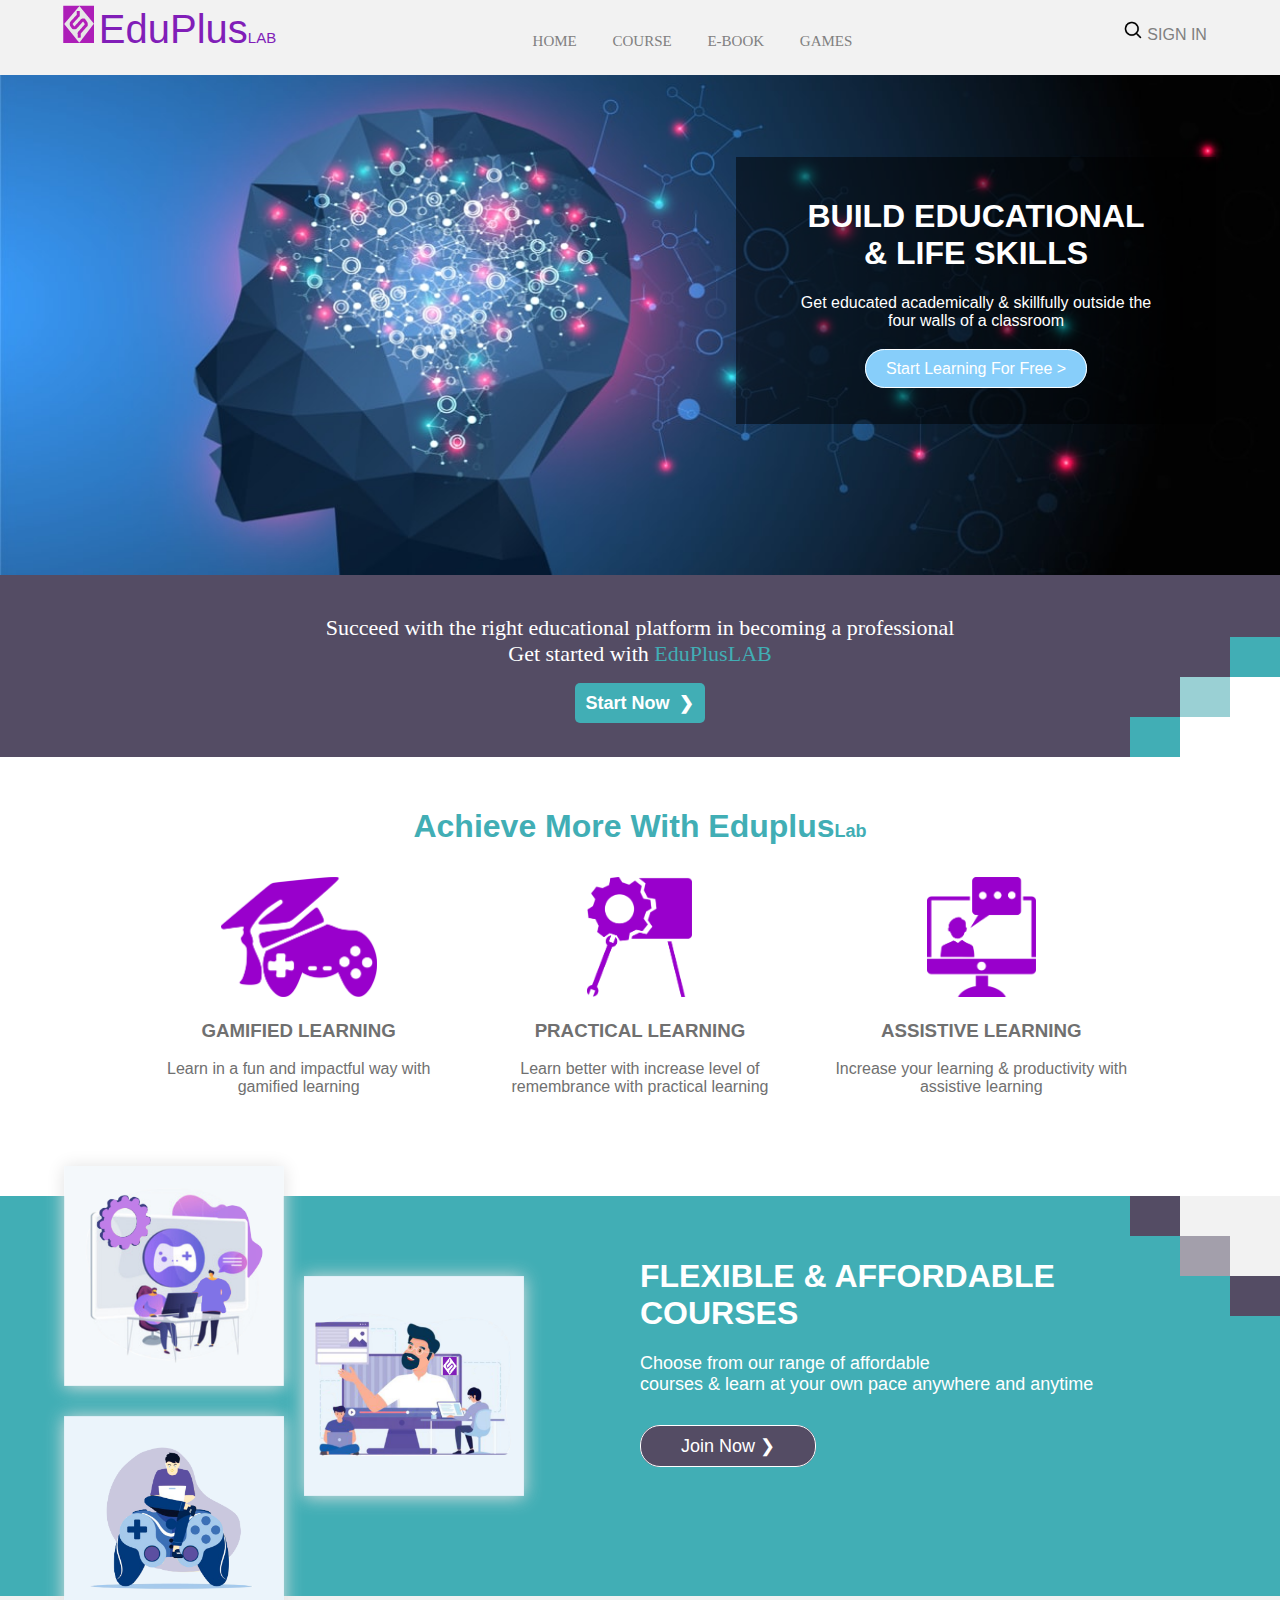
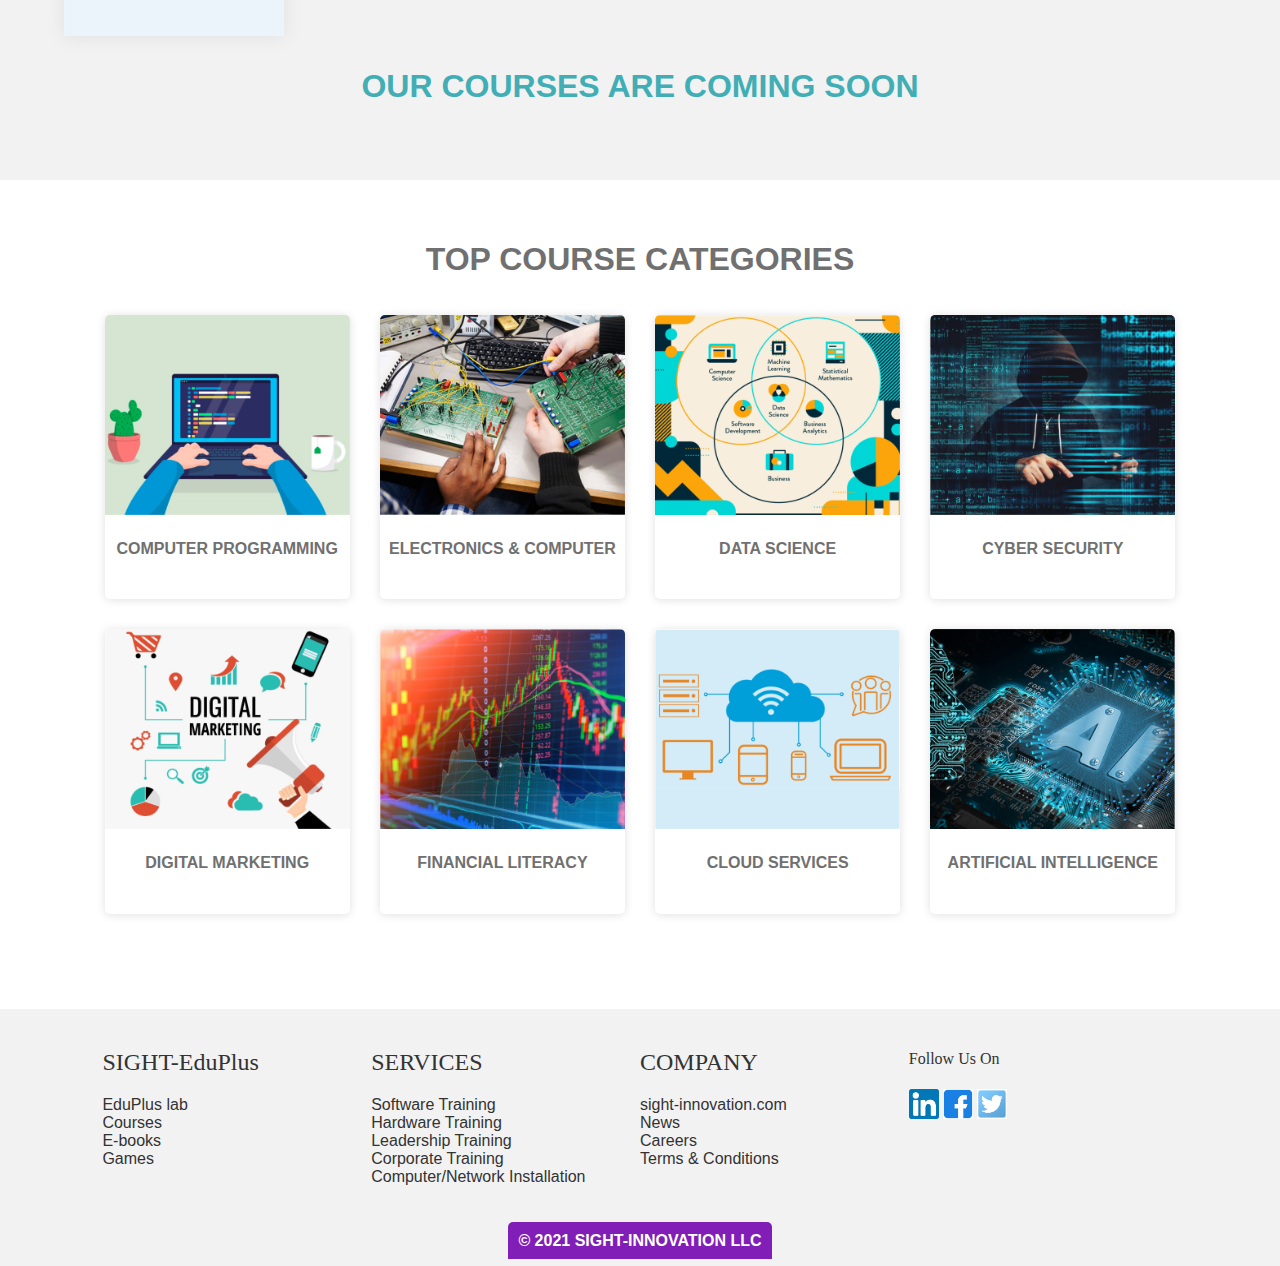
<file: SightEdu.html>
<!DOCTYPE html>
<html lang="en">
<head>
    <meta charset="UTF-8">
    <meta http-equiv="X-UA-Compatible" content="IE=edge">
    <meta name="viewport" content="width=device-width, initial-scale=1.0">
    <link rel="stylesheet" type="text/css" href="miniCss.css">
    <link rel="stylesheet" type="text/css" href="SightEdu.css">
    <title>Sight Edu Plus</title>
</head>
<body>
    <div class="main-container col-12">
        <div class="col-12 otherNav">
            <div class="col-3 col-sm-4 div-logo">
                <div>
                    <a class="log1 signIn" href="#"><img src="sight-eduplus logo.png"><span class="log">EduPlus<small>LAB</small></span></a>
                </div>
                
            </div>
            <div class="col-7 col-sm-6 div-link">
                <span href="#">HOME
                    <ul>
                        <li><a href="#">ELECTRONICS</a></li>
                        <li><a href="#">Electrical works</a></li>
                        <li><a href="#">Programmng languages</a></li>
                    </ul>

                </span>
              
                <span href="#">COURSE
                    <ul>
                        <li><a href="#">Web Application Development</a></li>
                        <li><a href="#">python</a></li>
                        <li><a href="#">Java Script</a></li>
                    </ul>
                </span>
               
                <span href="#">E-BOOK
                    <ul>
                        <li><a href="#">W3 School</a></li>
                        <li><a href="#">NIIT manuals</a></li>
                        <li><a href="#">Soft copies</a></li>
                    </ul>

                </span>
                
                <span href="#">GAMES
                    <ul>
                        <li><a href="#">Playstation 5</a></li>
                        <li><a href="#">Nintendo</a></li>
                        <li><a href="#">X- box</a></li>
                    </ul>
                </span>
                
            </div>
            <div class="col-2 col-sm-2 div-sign">
                <a href="#" class="signIn">
                    <img src="sign-in.png" class="logosign">
                    <span class="spank">SIGN IN</span>
                </a>
            </div>
        </div>
        <div class="col-12 navbar navbar-fixed navDes">
            <span class="opnButton">&#9776;</span>
            <a href="#" class="navbar-brand col-8 signIn"><img src="sight-eduplus logo.png" height="35" width="40">
                 <span style="font-size:40px"> EduPlus<span style="font-size:12px">LAB</span> </span>
                
            </a>
            <div class="navbar-con">
                <span>X</span>
                <div class="col-12 " id="srInput">
                   <ul>
                       <li><a class="signIn" href="#">HOME</a></li>
                       <li><a class="signIn" href="#">COURSES</a></li>
                       <li><a class="signIn" href="#">E-BOOK</a></li>
                       <li><a class="signIn" href="#">GAMES</a></li>
                       <li><a  class="signIn" href="#">Sign In</a></li>
                    </ul>
                 
                </div>
                
            </div>
            
            <div class="srDiv">
                <span class="glyphicon glyphicon-search " id="sr" onclick="showInput()"></span>
                <a class="signin" href="//sight-eduplus.com/useraccess">SIGN IN</a>
            </div>
        </div>
        <div class="col-12 banner">
            <div class="col-12 banner1">
                <div class="banIn col-lg-5 col-md-6 col-sm-7 col-xs-12">
                    <h1>BUILD EDUCATIONAL &amp; LIFE SKILLS</h1>
                    <p>Get educated academically &amp; skillfully outside the four walls of a classroom</p>
                    <p style="margin-top:30px"><a class="butt bttP" href="#">Start Learning For Free&nbsp;></a></p>
                </div>
            </div>
            
        </div>
        <div class="col-12 success">
            <div class="col-12 succ">
                <p>Succeed with the right educational platform in becoming a professional <br>Get started with <span class="success span1">EduPlus</span><span class="success span2">LAB</span></p>
                <p><a class="but butt-start" href="#">Start Now &nbsp;❯</a></p>
                <div class="divSte">
                   <div>
                       <div></div>
                       <div></div>
                   </div>
                   <div>
                    <div></div>
                    <div></div>
                    <div></div>
                   </div>
                   <div>
                    <div></div>
                    <div></div>
                   </div>
                </div>
            </div>

        </div>
        <div class="col-12 third-row">
            <h1>Achieve More With Eduplus<span class="span-Lab">Lab</span></h1>
            <div class="col-4 col-xs-12">
                <img src="gamified.png" alt="Gamified learning" height="120">
                <h3>GAMIFIED LEARNING</h3>
                <p>Learn in a fun and impactful way with gamified learning</p>
            </div>
            <div class="col-4 col-xs-12">
                <img src="Practical.png" alt="Practical learning" height="120">
                <h3>PRACTICAL LEARNING</h3>
                <p>Learn better with increase level of remembrance with practical learning</p>
            </div>
            <div class="col-4 col-xs-12">
                <img src="Advanced.png" alt="Assistive learning" height="120">
                <h3>ASSISTIVE LEARNING</h3>
                <p>Increase your learning &amp; productivity with assistive learning </p>
            </div>

        </div>
        <div class="col-12 Flex">
            <div class="col-6 col-xs-12 FlexImg">
                <img src="Flex1.png" alt="sight-eduplus lab image" width="220" height="220">
                <img src="flex3.png" alt="sight-eduplus lab image" width="220" height="220">
                <img src="flex2.png" alt="sight-eduplus lab image" width="220" height="220">
            </div>
            <div class="col-6 col-xs-12">
                <h1>FLEXIBLE &amp; AFFORDABLE COURSES</h1>
                    <p class="p-txt">Choose from our range of affordable<br>courses &amp; learn at your own pace anywhere and anytime</p>
                <p class="p-butt"><a class="butt buttD" href="#">Join Now&nbsp;❯</a></p>
            </div>
            <div class="divStep3">
            <div class="divStep4">
                <div>
                    <div></div>
                    <div></div>
                </div>
                <div>
                    <div></div>
                    <div></div>
                </div>
                <div>
                    <div></div>
                    <div></div>
                    <div></div>
                </div>
            </div>
        </div>

        </div>
        <div class="col-12 coming">
            <h1>OUR COURSES ARE COMING SOON</h1>
            <div class="array">
                <div><div></div><div></div><div></div></div>
                <div><div></div><div></div><div></div></div>
                <div><div></div><div></div><div></div></div>
                <div><div></div><div></div><div></div></div>
                <div><div></div><div></div><div></div></div>
            </div>
        </div>
        <div id="advert" class="col-12">
            <h1>TOP COURSE CATEGORIES</h1>
            <div class="col-12">
                <div class="col-lg-3 col-md-3 col-sm-4 col-xs-12">
                    <div class="col-12">
                        <img src="progamming.png" alt="programming">
                        <h4>COMPUTER PROGRAMMING</h4>
                    </div>
                </div>
                <div class="col-lg-3 col-md-3 col-sm-4 col-xs-12">
                    <div class="col-12">
                        <img src="Elect.png" alt="programming">
                        <h4>ELECTRONICS &amp; COMPUTER</h4>
                    </div>
                </div>
                <div class="col-lg-3 col-md-3 col-sm-4 col-xs-12">
                    <div class="col-12">
                        <img src="data.png" alt="data science">
                        <h4>DATA SCIENCE</h4>
                    </div>
                </div>
                <div class="col-lg-3 col-md-3 col-sm-4 col-xs-12">
                    <div class="col-12">
                        <img src="cyber.png" alt="programming">
                        <h4>CYBER SECURITY</h4>
                    </div>
                </div>
                <div class="col-lg-3 col-md-3 col-sm-4 col-xs-12">
                    <div class="col-12">
                        <img src="digital.png" alt="digital marketing">
                        <h4>DIGITAL MARKETING</h4>
                    </div>
                </div>
                <div class="col-lg-3 col-md-3 col-sm-4 col-xs-12">
                    <div class="col-12">
                        <img src="finance.png" alt="financial literacy">
                        <h4>FINANCIAL LITERACY</h4>
                    </div>
                </div>
                <div class="col-lg-3 col-md-3 col-sm-4 col-xs-12">
                    <div class="col-12">
                        <img src="cloud.png" alt="Cloud">
                        <h4>CLOUD SERVICES</h4>
                    </div>
                </div>
                <div class="col-lg-3 col-md-3 col-sm-4 col-xs-12">
                    <div class="col-12">
                        <img src="artificial.png" alt="artificial intelligence">
                        <h4>ARTIFICIAL INTELLIGENCE</h4>
                    </div>
                </div>
            </div>
        </div>
        <div class="col-12 footer">
            <div class="col-lg-12 col-md-12 col-sm-12 col-xs-12" id="contact" style="border-top: 40px solid white; background-color: #f2f2f2; font-family:Georgia;padding:20px 8% 0px">
                <div class="col-lg-3 col-md-3 col-sm-6 col-xs-12">
                        <h2>SIGHT-EduPlus</h2>
                        <ul>
                            <li><a href="#">EduPlus lab</a></li>
                            <li><a href="#">Courses</a></li>
                                <li><a href="#">E-books</a></li>
                                <li><a href="#">Games</a></li>
                        </ul>
                </div>
                <div class="col-lg-3 col-md-3 col-sm-6 col-xs-12">
                    <h2>SERVICES</h2>
                        <ul>
                            <li><a href="#">Software Training</a></li>
                            <li><a href="#">Hardware Training</a></li>
                            <li><a href="#">Leadership Training</a></li>
                            <li><a href="#">Corporate Training</a></li>
                            <li><a href="#">Computer/Network Installation</a></li>
                        </ul>
                </div>
                <div class="col-lg-3 col-md-3 col-sm-3 col-xs-12">
                    <h2>COMPANY</h2>
                        <ul>
                            <li><a href="#">sight-innovation.com</a></li>
                            <li><a href="#">News</a></li>
                            <li><a href="#">Careers</a></li>
                            <li><a href="#">Terms &amp; Conditions</a></li>
                        </ul>
                </div>
                    <div class="col-lg-3 col-md-3 col-sm-3 col-xs-12 last">
                    <h4>Follow Us On</h4>
                        <a target="_blank" href="#"><img height="30" src="linkedin.png" alt="linkedin social handle"></a>
                                <a target="_blank" href="#"><img height="30" src="facebook.png" alt="facebook social handle"></a>
                                    <a target="_blank" href="#"><img height="30" src="twitter.jpg" alt="twitter social handle"></a>
                </div>
                <div class="col-lg-12 col-md-12 col-sm-12 col-xs-12" style="padding-top:10px;text-align:center; color:white;margin-top: 20px;">
                    <p><a style="background-color:#811eb8;color:#fff; padding:10px;border-radius:5px 5px 0px 0px;font-weight:bold;" href="#">© 2021 SIGHT-INNOVATION LLC</a></p>
                </div>
                
            </div>
                
            </div>
            <script>
                //const closeButton = document.querySelector(`.navbar-con::before`);
                const closeButton = document.querySelector(`.navbar-con span`);
                const openButton = document.querySelector(`.opnButton`);
                let closeCount = 0;


                closeButton.onclick = function(){
                    closeFunc();
                }
                openButton.onclick = function(){
                    closeFunc();
                }

                const closeFunc = () =>{
                    if (closeCount == 0){
                        document.querySelector(".navbar-con").style.display="none";
                        closeCount++;
                    }
                    else{
                        closeCount = 0;
                        document.querySelector(".navbar-con").style.display="block";

                    }
                }
            </script>
    </div>

    
</body>
</html>
</file>
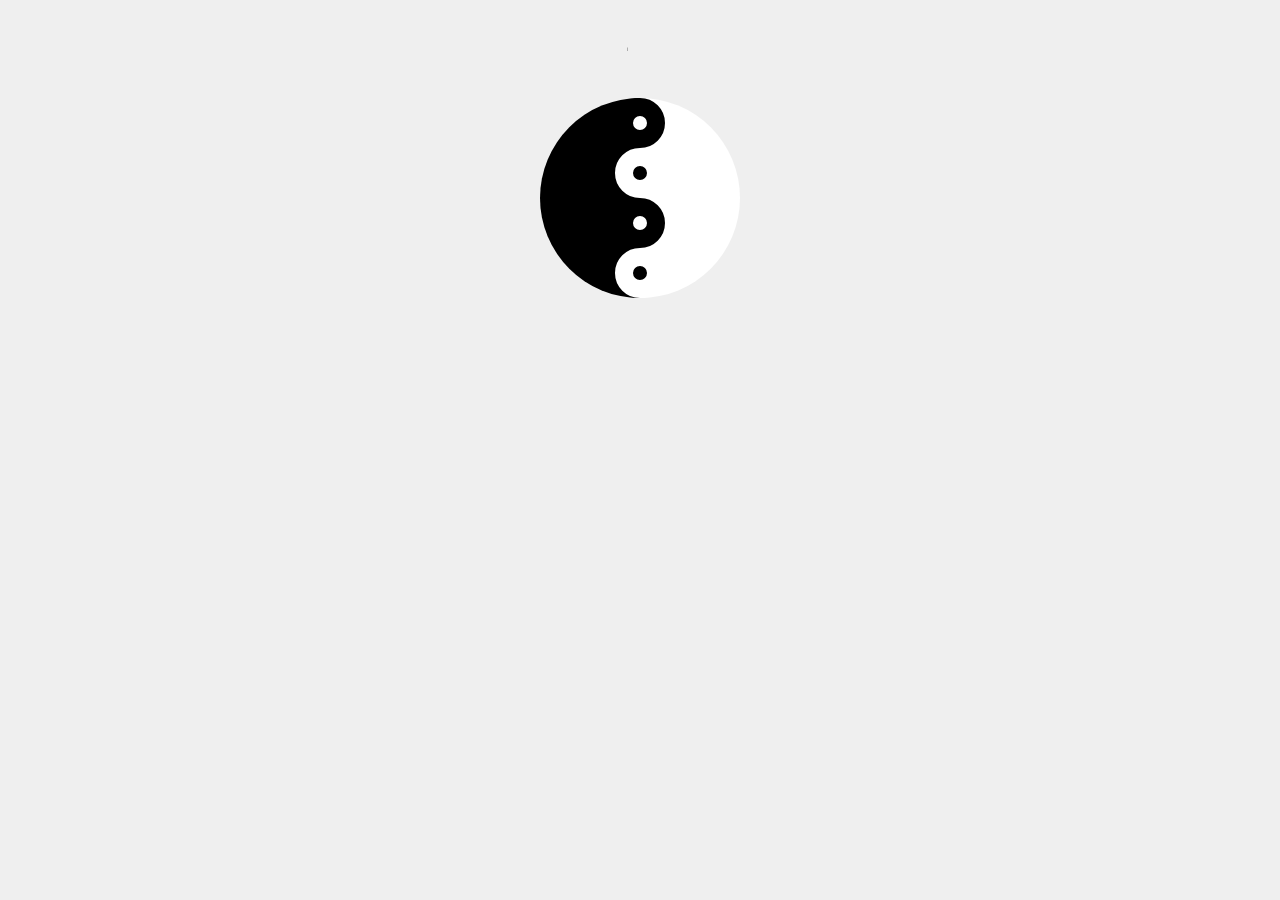
<file: yinyang.html>
<!DOCTYPE html>
<html lang="en">
<head>
    <meta charset="UTF-8">
    <meta http-equiv="X-UA-Compatible" content="IE=edge">
    <meta name="viewport" content="width=device-width, initial-scale=1.0">
    <link rel="stylesheet" href="yinyang.css" type="text/css">
    <title>yinyang</title>
</head>
<body>
    <div>
        <p>
            <svg style="transform: translateY(5px)"
             xmln="http://www.w3.org/2000/svg" width="26" height="22" viewBox="0 0 260 220">
                <path fill="#000" d="M5 187c100 62227-7 225-130 10-7 19-16 26-27-10 5-20 8-31 9 11.4-7 20-17 24-29-10
                6-20 10-33 13-43-41.3-100 3-88 47-43-2-80-23-106-54C10 40 15 71 39 85 30 84 20 82 15 78c0 26 18 46 41 51-8 2-15 3-23
                1 6 20 26 36 48 36-20 16-47 24-76 21z"/>
            </svg>
            
        </p>
        <div class="wrapper">
            <div class="circle">
                <div class="yinyang"></div>
                <div class="yinyang"></div>
            </div>
        </div>
    </div>
    
</body>
</html>
</file>
<file: miniCss.css>
﻿* {
    box-sizing: border-box;
}

body {
    padding: 0px !important;
    margin: 0px !important;
}

[class*="col-"] {
    float: left;
}

a {
    font-family: Arial, Helvetica, sans-serif;
    text-decoration: none;
}

    a:hover {
        text-decoration: none !important;
        cursor: pointer;
    }
/*This is for button styling*/


/*End of your all code*/
.col-1 {
    width: 8.33%;
}

.col-2 {
    width: 16.66%;
}

.col-3 {
    width: 25%;
}

.col-4 {
    width: 33.33%;
}

.col-5 {
    width: 41.66%;
}

.col-6 {
    width: 50%;
}

.col-7 {
    width: 58.33%;
}

.col-8 {
    width: 66.66%;
}

.col-9 {
    width: 75%;
}

.col-10 {
    width: 83.33%;
}

.col-11 {
    width: 91.66%;
}

.col-12 {
    width: 100%;
}

@media only screen and (max-width: 767px) {
    .col-xs-1 {
        width: 8.33%;
    }

    .col-xs-2 {
        width: 16.66%;
    }

    .col-xs-3 {
        width: 25%;
    }

    .col-xs-4 {
        width: 33.33%;
    }

    .col-xs-5 {
        width: 41.66%;
    }

    .col-xs-6 {
        width: 50%;
    }

    .col-xs-7 {
        width: 58.33%;
    }

    .col-xs-8 {
        width: 66.66%;
    }

    .col-xs-9 {
        width: 75%;
    }

    .col-xs-10 {
        width: 83.33%;
    }

    .col-xs-11 {
        width: 91.66%;
    }

    .col-xs-12 {
        width: 100%;
    }
}

@media only screen and (min-width: 768px) and (max-width: 991px) {
    .col-sm-1 {
        width: 8.33%;
    }

    .col-sm-2 {
        width: 16.66%;
    }

    .col-sm-3 {
        width: 25%;
    }

    .col-sm-4 {
        width: 33.33%;
    }

    .col-sm-5 {
        width: 41.66%;
    }

    .col-sm-6 {
        width: 50%;
    }

    .col-sm-7 {
        width: 58.33%;
    }

    .col-sm-8 {
        width: 66.66%;
    }

    .col-sm-9 {
        width: 75%;
    }

    .col-sm-10 {
        width: 83.33%;
    }

    .col-sm-11 {
        width: 91.66%;
    }

    .col-sm-12 {
        width: 100%;
    }
}

@media only screen and (min-width: 992px) and (max-width: 1200px) {
    .col-md-1 {
        width: 8.33%;
    }

    .col-md-2 {
        width: 16.66%;
    }

    .col-md-3 {
        width: 25%;
    }

    .col-md-4 {
        width: 33.33%;
    }

    .col-md-5 {
        width: 41.66%;
    }

    .col-md-6 {
        width: 50%;
    }

    .col-md-7 {
        width: 58.33%;
    }

    .col-md-8 {
        width: 66.66%;
    }

    .col-md-9 {
        width: 75%;
    }

    .col-md-10 {
        width: 83.33%;
    }

    .col-md-11 {
        width: 91.66%;
    }

    .col-md-12 {
        width: 100%;
    }
}

@media only screen and (min-width: 1200px) {
    .col-lg-1 {
        width: 8.33%;
    }

    .col-lg-2 {
        width: 16.66%;
    }

    .col-lg-3 {
        width: 25%;
    }

    .col-lg-4 {
        width: 33.33%;
    }

    .col-lg-5 {
        width: 41.66%;
    }

    .col-lg-6 {
        width: 50%;
    }

    .col-lg-7 {
        width: 58.33%;
    }

    .col-lg-8 {
        width: 66.66%;
    }

    .col-lg-9 {
        width: 75%;
    }

    .col-lg-10 {
        width: 83.33%;
    }

    .col-lg-11 {
        width: 91.66%;
    }

    .col-lg-12 {
        width: 100%;
    }
}
</file>
<file: SightEdu.css>
* {box-sizing: border-box;}
.div-logo{
    font-size: 40px;
    font-family: 'Times New Roman', Times, serif;
    /* padding: 10px; */
    text-align: center;

}
small{
    font-size: 15px;
}

.main-container > div:first-child{
    padding: 5px 10px;    
    background-color: #f2f2f2
    
}
.div-link{
    padding: 10px 0; 
    /* display:inline-block; */
    text-decoration: none;
    font-size: 15px;
    color: #333;
    text-align: center;
    padding-top: 20px;
}
.div-link > span{
    margin: 0 8px;
    padding: 8px;
    color: grey;
    display:inline-block;
    position:relative;
    cursor:pointer;
    padding-bottom: 10px;

    
}
a:hover:not(.signIn){
    background-color: #811eb8;
    color: white;
}
.logosign{
    width: 20px;
    height: auto;
}
.div-sign{
    padding: 15px;
    text-align: center;
    
}
 .spank{
    color: grey;
    text-decoration: none;
}
.log{
    color: #811eb8;;
}
.log1 > img .log{
    float: left;
}
.col-12 .banner1{
    background-image: url(learning5.jpg);
    height: 500px;
    mask-repeat: no-repeat;
    background-size: 100% 100%;
    padding: 10% 5% 20px 5%;
    text-align: center;
}
.banIn{
    background-color: rgba(0,0,0,0.5);
    margin-top: -4%;
    float: right;
    padding: 20px 5% 30px;
    font-family: Arial, Helvetica, sans-serif;
}
.banIn > h1, p{
    color:white
}
.butt{
    color: white;
    border: 1px solid white;
    border-radius: 20px;
    padding: 10px 20px;
    font-family: Arial, Helvetica, sans-serif;
    background-color: lightskyblue;
}
.succ{
    background-color: #544c64;
    padding: 40px 0 20px 0;
    text-align: center;
    position: relative;
    color: #f2f2f2;
}
.succ > p{
    margin-top: 0;
    padding: 0;
    font-size: 22px;

}
p > .span1, .span2{
    color: #41aeb5;
    font-size: 22px;
}
.butt-start{
    font-size: 18px;
    font-family: Arial;
    color: #fff;
    background-color: #41aeb5;
    font-weight: bold;
    border-radius: 5px;
    padding: 10px;
}
.divSte{
    width: 150px;
    height: 120px;
    position: absolute;
    right: 0px;
    bottom: 0px;
    background-color: #f2f2f2;
}
.divSte > div{
    width: 100%;
    float: left;
    height: 40px;
}
.divSte > div:nth-child(1)>div{
    float: left;
    width: 50px;
    height: 40px;
    background-color: #41aeb5;
}
.divSte > div:nth-child(1) > div:first-child{
    width: 100px;
    background-color: #544c64;
}
.divSte > div:nth-child(2)>div{
    float: left;
    width: 50px;
    height: 40px;
    background-color: #41aeb5;
    
} 
.divSte > div:nth-child(2)>div:nth-child(2){
    opacity: 0.5;
    
} 
.divSte > div:nth-child(3)>div{
        float: left;
        width: 50px;
        height: 40px;
        background-color: #41aeb5;
    }
    .divSte > div:nth-child(3)>div:last-child{
        width:100px;
        background-color: white;
    }
.divSte > div:nth-child(2) > div:first-child{
    background-color: #544c64;
}
.divSte > div:nth-child(2) > div:last-child{
    background-color: #fff;
}
.divStep4{
    width: 150px;
    height: 120px;
    position: absolute;
    right: 0px;
    top: 0px;
    background-color: #f2f2f2;
        
}
.divStep4 > div{
    position: relative;
    width: 100%;
    float: right;
    height: 40px;
    
}
.divStep4 > div:nth-child(1)>div{
    float: left;
    width: 50px;
    height: 40px;
    background-color: #544c64;
    /* border: 1px solid red; */
}
.divStep4 > div:nth-child(1)>div:nth-child(2) {
    background-color: #f2f2f2;
}
.divStep4 > div:nth-child(3) > div:last-child{
    float: right;
    width: 50px;
    height: 40px;
    background-color: #544c64;
    
} 
.divStep4 > div:nth-child(3) > div:first-child{
    float: left;
    width: 50px;
    height: 40px;
    background-color: #41aeb5;
    
} 
.divStep4 > div:nth-child(3) > div:nth-child(2){
    float: left;
    width: 50px;
    height: 40px;
    background-color: #41aeb5;
    
} 

.divStep4 > div:nth-child(2) > div:first-child{
    width: 50px;
    height: 40px;
    background-color: #41aeb5;
    float: left;
        
}
.divStep4 > div:nth-child(2) > div:last-child{
    width: 50px;
    height: 40px;
    background-color: #544c64;
    opacity: 0.5;
    float: left;
    
}


.third-row{
    padding: 30px 10% 80px;
    font-family: Arial;
    text-align: center;
    color: #707070;
}
.third-row > h1{
    text-align: center;
    color: #41aeb5;
}
.third-row > div{
    padding: 10px;
}
.third-row > h3{
   margin-bottom: 10px;
   color: #707070;
}
.col-4 > p{
    margin-bottom: 10px;
    color: #707070;

}
.span-Lab{
    font-size: 18px;
    color: #41aeb5;
}
.Flex{
    z-index: 100;
    background-color: #41aeb5;
    padding: 0px 5%;
    position: relative;
}
.Flex > div:first-child{
    position: relative;
}
.Flex > div:nth-child(2){
    float: right;
    color: white;
    height: 400px;
    padding-top: 40px;
    font-family: Arial;
}
.divstep3{
    width: 150px;
    height: 120px;
    position: absolute;
    right: 0px;
    top: 0px;
    background-color: #f2f2f2;
}
.divSte4{
    position: relative;
    width: 100%;
    height: 100%;
}
.divSte4 > div
{
    width: 100%;
    height: 40px;
}
.p-txt{
    font-size: 18px;
    
}
p{
    margin-top: 0px;
    padding: 0px;
}
.p-butt{
    margin-top: 40px;
}
.buttD{
    font-size: 18px;
    font-family: Arial;
    background-color: #544c64;
    color: #fff;
    border-color: #fff;
    border-radius: 20px;
    padding: 10px 40px;
    cursor: pointer;
    border-width: 1px;
    border-style: solid;
}
.FlexImg > img:first-child{
    top: -30px;
    
}
.FlexImg > img:last-child{
    top: 220px;
    box-shadow: 0px 1px 17px 0px rgb(224 224 224);
    /* position: absolute; */
}
.FlexImg > img:nth-child(2){
    left: 240px;
    top: 80px;
    box-shadow: 0px 1px 17px 0px rgb(224 224 224);
}

.FlexImg > img{
    position: absolute;
    box-shadow: 0px 1px 17px 0px rgb(224 224 224);
}
.coming{
    font-family: Arial;
    position: relative;
    z-index: 1;
    padding-right: 130px;
    padding: 50px 5%;
    background-color: #f2f2f2;
}
.coming >  h1{
    text-align: center;
    color: #41aeb5;
    margin-bottom: 25px;
}
#advert{
    text-align: center;
    padding: 40px 7%;
    color: #707070;
    background-color: #fff !important;
    font-family: Arial;
}
#advert > div > div{
    padding: 15px;
}
#advert img{
    width: 100%;
    height: 200px;
    border-radius: 5px 5px 0px 0px;
}
#advert > div > div > div{
    border-radius: 5px;
    padding-bottom: 20px;
    box-shadow: 0px 1px 10px 0px rgb(224 224 224);
}
.footer{
    background-color: #f2f2f2;
}
#contact h2{
    color: #333;
    font-weight: 500;
}
#contact h4{
    color: #333;
    font-weight: 500;
    margin: bottom 10px;
}
#contact ul{
    list-style-type: none;
    padding: 0;
}
#contact ul li a{
    color: #333;
    text-decoration: none;
}
.navbar{
    padding: 5px 20px;
    background-color: #f2f2f2;
    border-bottom: 1px solid white;
}
.navbar-fixed {
    position: fixed !important;
    z-index: 10000000;
}
input{
    border-radius: 5px;
    margin: 5px 0px 20px;
    padding: 10px;
}
.navMob {
    display: none;
}
.nnorm {
    display: none;
}
.srBtn {
    border-width: 1px 0px 1px 1px;
    height: 37px;
    margin-left: 12px;
    border-radius: 5px 0px 0px 5px;
    background-color: #41aeb5;
    color: #fff;
}
/* .glyphicon {
    position: relative;
    top: 1px;
    display: inline-block;
    font-family: 'Glyphicons Halflings';
    font-style: normal;
    font-weight: normal;
    line-height: 1;
    -webkit-font-smoothing: antialiased;
} */
/* .srIn {
    width: 220px;
    border-width: 1px 1px 1px 0px;
    border-radius: 0px 5px 5px 0px;
    margin-bottom: 5px;
} */
#srInput{
    padding:10px 30px;
}
#srInput > ul{
    list-style-type: none;
    float: left;
    padding:0;
    margin:0;
    width:100%;

}
#srInput > ul > li{
    padding: 20px;
    color: #707070;
    border-bottom: 1px solid #707070;
}
#srInput > ul > li a{
    color: #707070;
    font-size: 18px;
}
.navDes{
    display: none;
}
.navbar-con{
    position: fixed;
    width:80%;
    background-color: white;
    height: 100%;
    z-index: 1;
    left: 0;
    padding-top: 50px;
    display: none;

}
.navbar-brand{
    padding:0 0 0 30px
}
.navbar-con::before{
    position: absolute;
    content: "X";
    right: 30px;
    top: 10px;
}
.navbar-con span{
    position: absolute;
    content: "X";
    right: 70px;
    top: 10px;
    cursor: pointer;
}
.srDiv{
    position: absolute;
    right:0;
}
.opnButton{
    position:absolute;
    top:15px;
    cursor: pointer;
}

/*code for dropdown*/
    @media only screen and (min-width:801px) {
         .div-link > span >ul{
            width:200px;
            top:20px;
            position:absolute;
            left:-80%;
            background-color: white;
            list-style-type: none;
            padding-left: 0;
            padding:15px 5px; 
            display: none;

        }
        .div-link > span >ul li{
            text-align: center;
            padding:5px ;
        }
        .div-link > span:hover ul{
            display: block;
        } 

    }
   
/*end of code*/


/*Using flex*/
@media only screen and (max-width:800px) {
        
    .otherNav{
        display: flex;
        flex-direction: column;
    }
    .otherNav > div:nth-child(1){
        min-width:300px;
    }
    .otherNav > div:nth-child(3){
        align-self: flex-end;
        position: absolute;
       
    }
    
    .otherNav > div:nth-child(2){
        order:3;
        min-width: 100%;

    }
    .otherNav > div:nth-child(2) > span{
        display: block;
        text-align: left;
        padding-left:20px;
    }
    .div-link > span >ul{
        width:300px;
        position:relative;
    
        background-color: white;
        list-style-type: none;
        padding-left: 0;
        padding:15px 5px;
        display: none;

    }
    .div-link > span >ul li{
        text-align: left;
        padding:5px ;
    }
    .div-link > span:hover ul{
        display: block;
    }
    
}
/*end of code*/
@media only screen and (max-width: 800px){
    /* .navDes{
        display: block;
    }
    .otherNav{
        display: none;
    } */

}
</file>
<file: yinyang.css>
* {box-sizing: border-box;}
.circle{
    margin-top: 3rem;
    box-sizing: border-box;
    height: 200px;
    width: 200px;
    border-radius: 50%;
    padding-left: 50px;
    background-image: linear-gradient(to left, #fff, #fff 50%, #000 50%, #000);
    animation: roll 10s linear infinite;
}

.yinyang {
    position: relative;
    background: #fff;
    height: 100px;
    width: 100px;
    border-radius: 50%;
    background-image: linear-gradient(to left, #fff, #fff 50%, #000 50%, #000);
    animation: roll 4s linear infinite;
    animation-direction: reverse;
}

.yinyang::before {
    content: '';
    position: absolute;
    top: 0;
    left: 50%;
    transform: translateX(-50%);
    background: #fff;
    border: 18px solid #000;
    border-radius: 50%;
    width: 14px;
    height: 14px;
}
.yinyang::after {
    content: '';
    position: absolute;
    top: 50%;
    left: 50%;
    transform: translateX(-50%);
    background: #000;
    border: 18px solid #fff;
    border-radius: 50%;
    width: 14px;
    height: 14px;
}

@keyframes roll {
    from {transform: rotate(0deg);}
    to {transform: rotate(-360deg);}
}

body {
    display: flex;
    justify-content: center;
    background: #efefef;
    text-align: center;
    font-family: sans-serif;
    -webkit-font-smoothing: antialiased;
    -moz-osx-font-smoothing: grayscale;
}
p {
    opacity: .55;
}
.wrapper {
    height: 200px;
    width: 200px;
    border-radius: 50%;
    box-shadow:
    0 1px 1px hsl(0deg 0% 0% 0% / 0.075),
    0 2px 2px hsl(0deg 0% 0% 0% / 0.075),
    0 4px 4px hsl(0deg 0% 0% 0% / 0.075),
    0 8px 8px hsl(0deg 0% 0% 0% / 0.075),
    0 16px 16px hsl(0deg 0% 0% 0% / 0.075),
    ;
}
</file>
